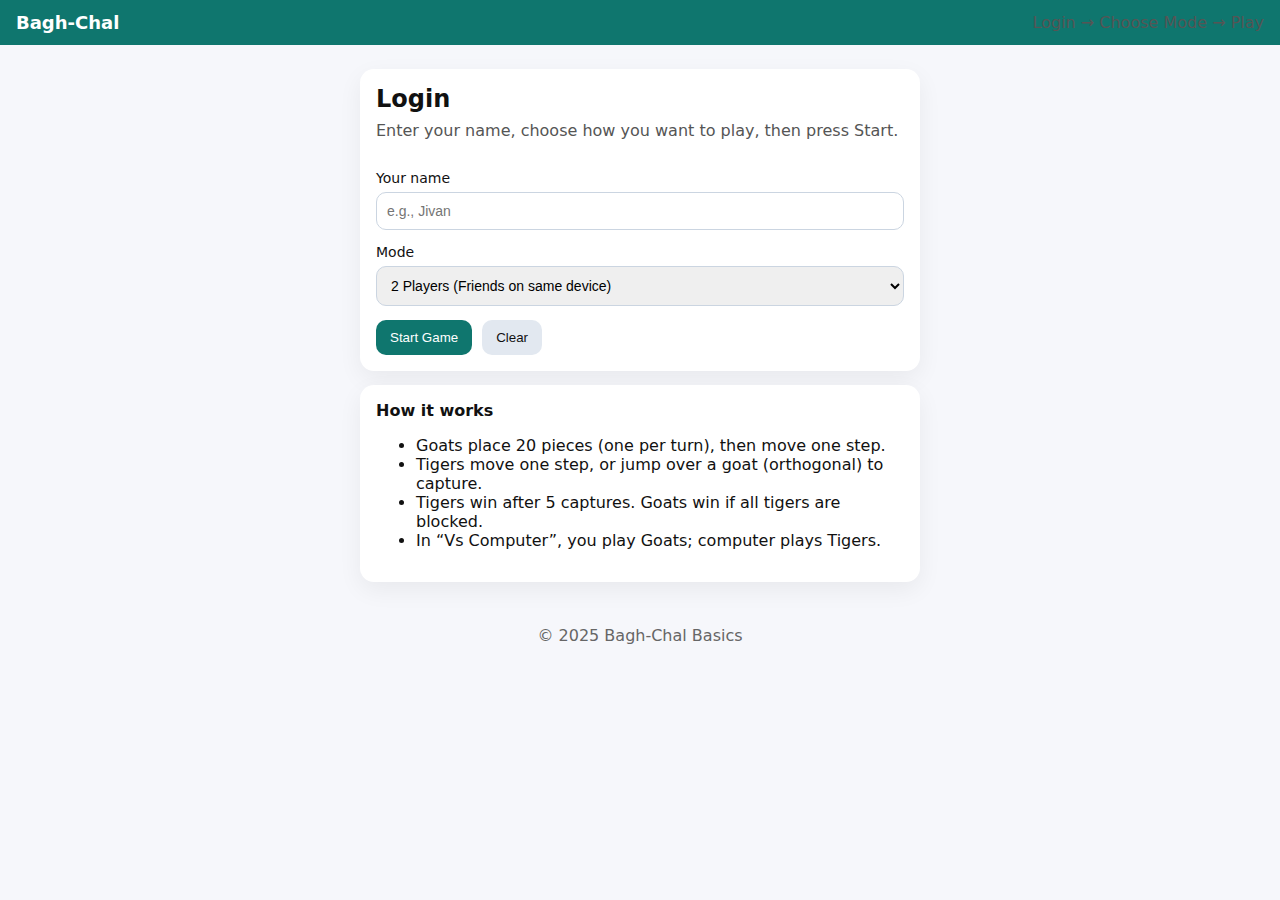
<file: index.html>
<!DOCTYPE html>
<html lang="en">
<head>
  <meta charset="UTF-8" />
  <title>Bagh-Chal • Login</title>
  <meta name="viewport" content="width=device-width, initial-scale=1" />
  <link rel="stylesheet" href="style.css" />
</head>
<body>
<header class="nav">
  <h1>Bagh-Chal</h1>
  <div class="muted">Login → Choose Mode → Play</div>
</header>

<main class="wrap">
  <section class="screen active" id="loginScreen">
    <div class="card grid" style="max-width:560px; margin:auto;">
      <h2 style="margin:0;">Login</h2>
      <p class="muted" style="margin-top:-6px;">Enter your name, choose how you want to play, then press Start.</p>
      <label> Your name
        <input id="username" type="text" placeholder="e.g., Jivan" required />
      </label>
      <label> Mode
        <select id="modeSelect">
          <option value="two" selected>2 Players (Friends on same device)</option>
          <option value="bot">Vs Computer (Tigers)</option>
        </select>
      </label>
      <div style="display:flex; gap:10px;">
        <button id="startBtn" class="btn">Start Game</button>
        <button id="clearBtn" class="btn secondary" type="button">Clear</button>
      </div>
    </div>

    <div class="card" style="max-width:560px; margin:14px auto 0;">
      <strong>How it works</strong>
      <ul>
        <li>Goats place 20 pieces (one per turn), then move one step.</li>
        <li>Tigers move one step, or jump over a goat (orthogonal) to capture.</li>
        <li>Tigers win after 5 captures. Goats win if all tigers are blocked.</li>
        <li>In “Vs Computer”, you play Goats; computer plays Tigers.</li>
      </ul>
    </div>
  </section>
</main>

<footer class="foot">© 2025 Bagh-Chal Basics</footer>
<script src="login.js"></script>
</body>
</html>
</file>
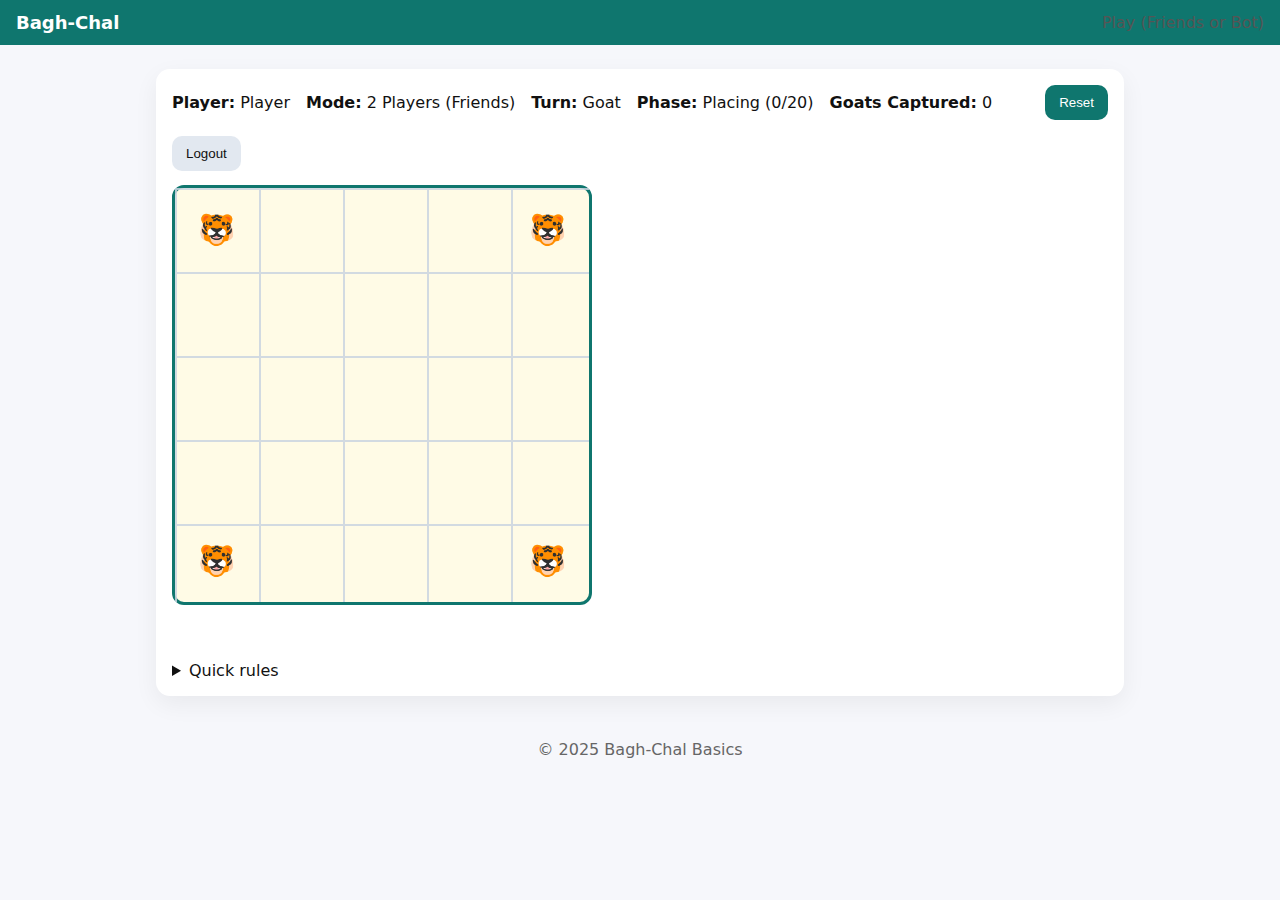
<file: game.html>
<!DOCTYPE html>
<html lang="en">
<head>
  <meta charset="UTF-8" />
  <title>Bagh-Chal • Play</title>
  <meta name="viewport" content="width=device-width, initial-scale=1" />
  <link rel="stylesheet" href="style.css" />
</head>
<body>
<header class="nav">
  <h1>Bagh-Chal</h1>
  <div class="muted">Play (Friends or Bot)</div>
</header>

<main class="wrap">
  <section class="screen active" id="gameScreen">
    <div class="card">
      <div class="panel">
        <div><strong>Player:</strong> <span id="playerName">—</span></div>
        <div><strong>Mode:</strong> <span id="modeLabel">—</span></div>
        <div><strong>Turn:</strong> <span id="turn">Goat</span></div>
        <div><strong>Phase:</strong> <span id="phase">Placing (0/20)</span></div>
        <div><strong>Goats Captured:</strong> <span id="captured">0</span></div>
        <div class="spacer"></div>
        <button id="resetBtn" class="btn">Reset</button>
        <button id="logoutBtn" class="btn secondary" type="button">Logout</button>
      </div>

      <div id="board" class="board" aria-label="Bagh-Chal board"></div>
      <p id="status" class="status"></p>

      <details>
        <summary>Quick rules</summary>
        <ul>
          <li>Goats place first (20 pieces total), then move one step per turn.</li>
          <li>Tigers move 1 step, or jump over an adjacent goat to an empty point to capture.</li>
          <li>Orthogonal moves only (kept simple for beginners).</li>
        </ul>
      </details>
    </div>
  </section>
</main>

<footer class="foot">© 2025 Bagh-Chal Basics</footer>
<script src="game.js"></script>
</body>
</html>
</file>
<file: style.css>
/* ——— Base ——— */
* { box-sizing: border-box; }
body { margin: 0; font-family: system-ui, Arial, sans-serif; background:#f6f7fb; color:#111; }
a { color: inherit; }
.wrap { max-width: 1000px; margin: 24px auto; padding: 0 16px; }
.nav { background:#0f766e; color:#fff; padding:12px 16px; display:flex; align-items:center; justify-content:space-between; }
.nav h1 { margin:0; font-size:18px; }
.foot { text-align:center; color:#666; padding:20px 10px; }
.btn { background:#0f766e; color:#fff; border:0; padding:10px 14px; border-radius:10px; cursor:pointer; }
.btn.secondary { background:#e2e8f0; color:#111; }
.grid { display:grid; gap:14px; }
.card { background:#fff; border-radius:14px; padding:16px; box-shadow:0 8px 24px rgba(0,0,0,0.06); }
label { display:grid; gap:6px; font-size:14px; }
input, select { padding:10px; border:1px solid #cbd5e1; border-radius:10px; font-size:14px; }
.panel { display:flex; gap:16px; align-items:center; flex-wrap:wrap; margin: 0 0 14px; }
.muted { color:#555; }

/* ——— Screens ——— */
.screen { display:none; }
.screen.active { display:block; }

/* ——— Board ——— */
.board {
  width: 420px; height: 420px;
  display:grid; grid-template-columns:repeat(5,1fr); grid-template-rows:repeat(5,1fr);
  border:3px solid #0f766e; border-radius:12px; background:#fffbe6; position:relative;
  margin: 6px 0 16px;
}
/* grid lines (orthogonal to keep rules simple) */
.board::before, .board::after {
  content:""; position:absolute; inset:0; pointer-events:none; opacity:.6;
  background:
    linear-gradient(to right, #cbd5e1 2px, transparent 2px) 0 0 / calc(420px/5) 100%,
    linear-gradient(to bottom, #cbd5e1 2px, transparent 2px) 0 0 / 100% calc(420px/5);
}
.cell {
  display:flex; align-items:center; justify-content:center;
  font-size:30px; cursor:pointer; user-select:none; background:transparent; border:0;
}
.cell:hover { background:#fff9d6; }
.cell.selected { outline:3px solid #0f766e; background:#ecfeff; }

.status { font-weight:600; min-height:24px; }
.spacer { flex:1; }
</file>
